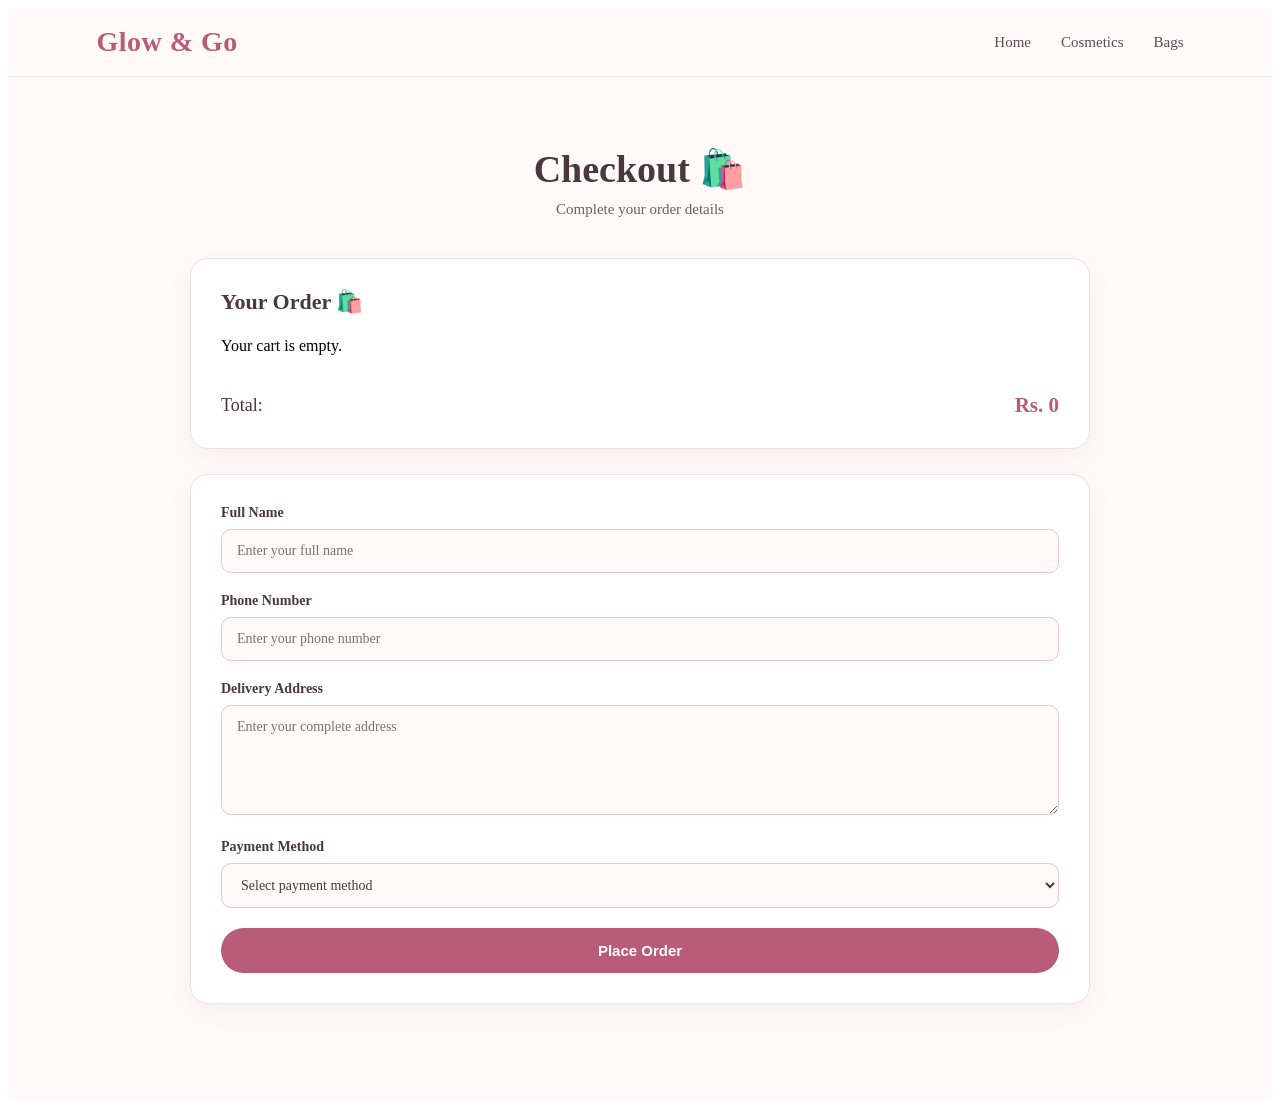
<file: checkout.html>
<!DOCTYPE html>
<html lang="en">
<head>
    <meta charset="UTF-8">
    <meta name="viewport" content="width=device-width, initial-scale=1.0">
    <title>Checkout | Glow & Go</title>
    <link rel="stylesheet" href="style.css">
</head>

<body>

    <header class="header">
        <div class="logo">Glow & Go</div>

        <nav>
            <a href="index.html">Home</a>
            <a href="index.html#cosmetics">Cosmetics</a>
            <a href="index.html#bags">Bags</a>
        </nav>
    </header>

    <main class="checkout-page">

        <div class="checkout-container">

            <h1>Checkout 🛍️</h1>
            <p class="checkout-subtitle">Complete your order details</p>
            <div class="order-summary">
    <h2>Your Order 🛍️</h2>
    <div id="checkoutItems"></div>

    <div class="checkout-total">
        Total: <strong id="checkoutTotal">Rs. 0</strong>
    </div>
</div>

            <form class="checkout-form">

                <div class="form-group">
                    <label for="name">Full Name</label>
                    <input
                        type="text"
                        id="name"
                        placeholder="Enter your full name"
                        required
                    >
                </div>

                <div class="form-group">
                    <label for="phone">Phone Number</label>
                    <input
                        type="tel"
                        id="phone"
                        placeholder="Enter your phone number"
                        required
                    >
                </div>

                <div class="form-group">
                    <label for="address">Delivery Address</label>
                    <textarea
                        id="address"
                        rows="4"
                        placeholder="Enter your complete address"
                        required
                    ></textarea>
                </div>

                <div class="form-group">

    <label for="payment">
        Payment Method
    </label>

    <select id="payment" required>

        <option value="">
            Select payment method
        </option>

        <option value="cod">
            Cash on Delivery
        </option>

        <option value="online">
            Online Payment
        </option>

    </select>

</div>

                <button type="submit" class="place-order-button">
                    Place Order
                </button>

            </form>

        </div>

    </main>


    <script>
    const checkoutForm = document.querySelector(".checkout-form");

    checkoutForm.addEventListener("submit", (event) => {
        event.preventDefault();

 const orderNumber =
    "GG-" + Math.floor(100000 + Math.random() * 900000);

const cart =
    JSON.parse(localStorage.getItem("glowAndGoCart")) || [];

let total = 0;

cart.forEach((item) => {
    total += item.price * item.quantity;
});

localStorage.setItem(
    "glowAndGoOrderNumber",
    orderNumber
);

localStorage.setItem(
    "glowAndGoOrderTotal",
    total
);

localStorage.removeItem("glowAndGoCart");

checkoutForm.reset();

window.location.href = "success.html";
    });
</script>

<script src="checkout.js"></script>


</body>
</html>
</file>
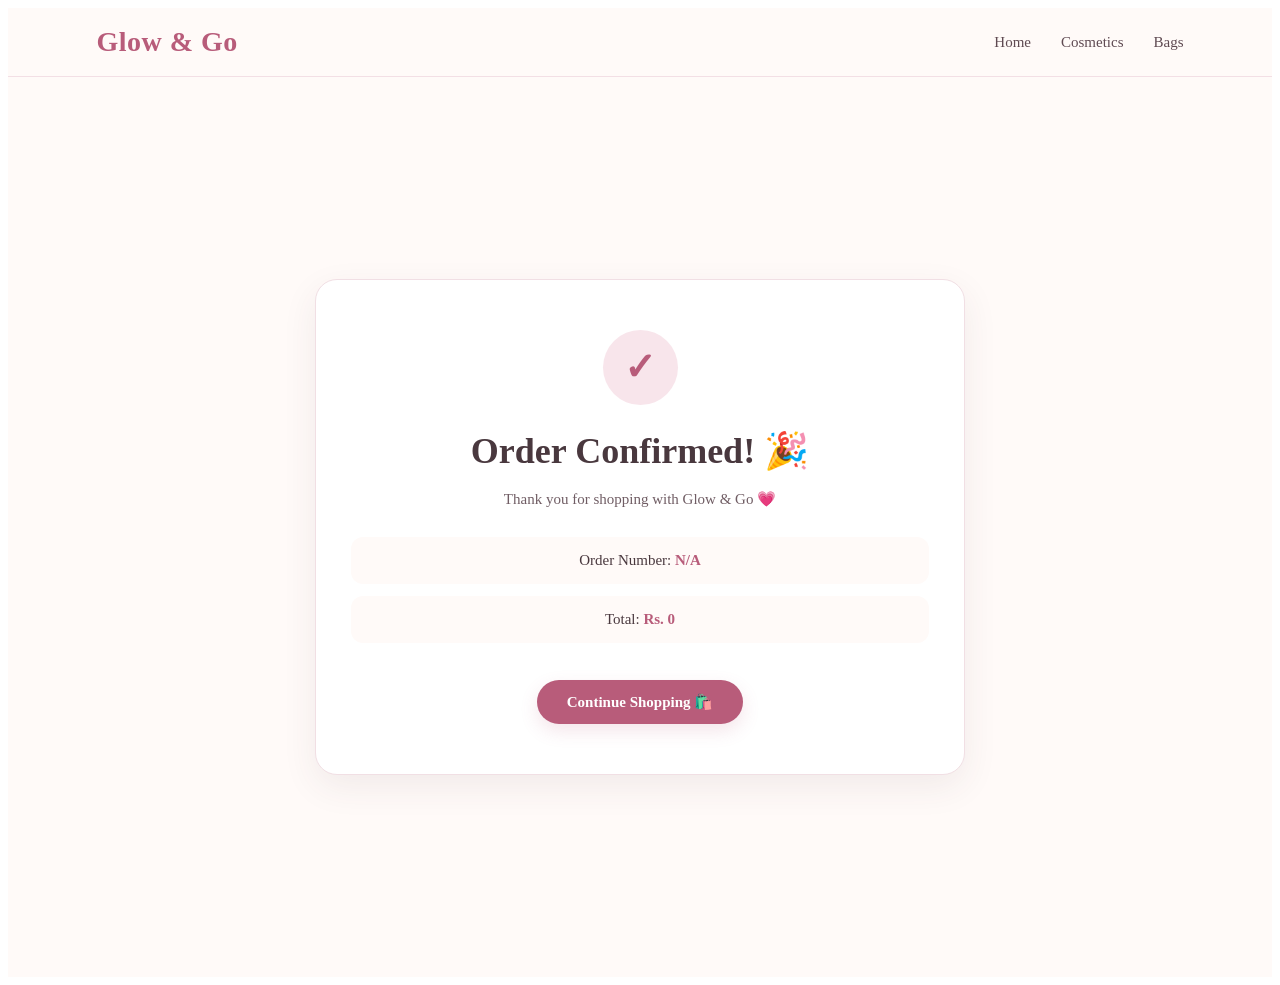
<file: success.html>
<!DOCTYPE html>
<html lang="en">

<head>
    <meta charset="UTF-8">
    <meta name="viewport" content="width=device-width, initial-scale=1.0">

    <title>Order Confirmed | Glow & Go</title>

    <link rel="stylesheet" href="style.css">
</head>

<body>

    <header class="header">

        <div class="logo">
            Glow & Go
        </div>

        <nav>
            <a href="index.html">Home</a>
            <a href="index.html#cosmetics">Cosmetics</a>
            <a href="index.html#bags">Bags</a>
        </nav>

    </header>


    <main class="success-page">

        <div class="success-container">

            <div class="success-icon">
                ✓
            </div>

            <h1>
                Order Confirmed! 🎉
            </h1>

            <p>
                Thank you for shopping with Glow & Go 💗
            </p>

            <div class="order-number">
                Order Number:
                <strong id="orderNumber"></strong>
            </div>

            <div class="success-total">
                Total:
                <strong id="successTotal">
                    Rs. 0
                </strong>
            </div>

            <a href="index.html" class="home-button">
                Continue Shopping 🛍️
            </a>

        </div>

    </main>

    <script>
    const orderNumber =
        localStorage.getItem("glowAndGoOrderNumber");

    const orderTotal =
        localStorage.getItem("glowAndGoOrderTotal");

    document.querySelector("#orderNumber").textContent =
        orderNumber || "N/A";

    document.querySelector("#successTotal").textContent =
        "Rs. " + Number(orderTotal || 0).toLocaleString();
</script>

</body>
</html>
</file>
<file: style.css>
/* ==========================================
   1. HEADER
========================================== */

header {
    width: 100%;
    padding: 18px 7%;

    display: flex;
    align-items: center;
    justify-content: space-between;

    background: #fffaf8;

    border-bottom: 1px solid #f3dfe5;

    position: sticky;
    top: 0;
    z-index: 1000;

    box-sizing: border-box;
}


/* ==========================================
   LOGO
========================================== */

.logo {
    font-size: 28px;
    font-weight: 700;
    letter-spacing: 0.5px;

    color: #b85c7a;

    white-space: nowrap;
}

.logo span {
    color: #d89aaa;
}


/* ==========================================
   NAVIGATION
========================================== */

header nav {
    display: flex;
    align-items: center;
    gap: 30px;
}

header nav a {
    text-decoration: none;

    color: #5f4a52;

    font-size: 15px;
    font-weight: 500;

    position: relative;

    transition:
        color 0.3s ease,
        transform 0.3s ease;
}


/* Underline hover effect */

header nav a::after {
    content: "";

    position: absolute;
    left: 0;
    bottom: -7px;

    width: 0;
    height: 2px;

    background: #c87591;

    transition: width 0.3s ease;
}

header nav a:hover {
    color: #c87591;
}

header nav a:hover::after {
    width: 100%;
}


/* ==========================================
   CART BUTTON
========================================== */

header .cart {
    padding: 10px 18px;

    background: #ffffff;

    color: #b85c7a;

    border: 1px solid #e9c5d0;

    border-radius: 25px;

    font-size: 15px;
    font-weight: 600;

    cursor: pointer;

    box-shadow:
        0 4px 12px rgba(184, 92, 122, 0.08);

    transition:
        background 0.3s ease,
        color 0.3s ease,
        transform 0.3s ease,
        box-shadow 0.3s ease;
}


/* Cart hover */

header .cart:hover {
    background: #b85c7a;

    color: #ffffff;

    transform: translateY(-3px);

    box-shadow:
        0 10px 22px rgba(184, 92, 122, 0.20);
}


/* Cart click */

header .cart:active {
    transform: translateY(-1px);
}

/* ==========================================
   2. HERO SECTION
========================================== */

.hero {
    min-height: 650px;

    display: flex;
    align-items: center;

    padding: 70px 7%;

    box-sizing: border-box;

    background:
        linear-gradient(
            90deg,
            rgba(255, 248, 246, 0.98) 0%,
            rgba(255, 248, 246, 0.82) 45%,
            rgba(255, 248, 246, 0.25) 100%
        ),
        url("https://images.unsplash.com/photo-1522335789203-aabd1fc54bc9?auto=format&fit=crop&w=1600&q=85");

    background-size: cover;
    background-position: center;
}


/* Hero content */

.hero-content {
    max-width: 620px;
}


/* Small welcome text */

.hero-content > p:first-child {
    margin-bottom: 18px;

    color: #b85c7a;

    font-size: 17px;
    font-weight: 600;

    letter-spacing: 1px;
}


/* Main heading */

.hero-content h1 {
    margin: 0;

    color: #49383e;

    font-size: clamp(45px, 6vw, 72px);

    line-height: 1.08;

    letter-spacing: -1px;
}


/* Pink heading line */

.hero-content h1 span {
    color: #c87591;
}


/* Description */

.hero-content p:nth-of-type(2) {
    max-width: 520px;

    margin: 25px 0 32px;

    color: #705d64;

    font-size: 17px;

    line-height: 1.8;
}


/* Shop Now button */

.hero-content > a {
    display: inline-block;

    padding: 14px 30px;

    background: #b85c7a;

    color: #ffffff;

    text-decoration: none;

    border-radius: 30px;

    font-size: 15px;
    font-weight: 600;

    box-shadow:
        0 8px 20px rgba(184, 92, 122, 0.18);

    transition:
        transform 0.3s ease,
        background 0.3s ease,
        box-shadow 0.3s ease;
}


/* Button hover */

.hero-content > a:hover {
    background: #a84f6d;

    transform: translateY(-4px);

    box-shadow:
        0 13px 28px rgba(184, 92, 122, 0.25);
}


/* Button click */

.hero-content > a:active {
    transform: translateY(-1px);
}

/* ==========================================
   3. CATEGORIES
========================================== */

.categories {
    padding: 90px 7%;
    text-align: center;
    background: #ffffff;
}


/* Section heading */

.categories h2 {
    margin: 0 0 45px;

    color: #49383e;

    font-size: 34px;
    font-weight: 700;
}


/* Category cards container */

.category-container {
    max-width: 1000px;
    margin: 0 auto;

    display: grid;
    grid-template-columns: repeat(2, 1fr);

    gap: 30px;
}


/* Category card */

.category {
    padding: 42px 35px;

    background: #fffaf8;

    border: 1px solid #f3dfe5;

    border-radius: 20px;

    box-shadow:
        0 8px 25px rgba(80, 50, 60, 0.06);

    transition:
        transform 0.35s ease,
        box-shadow 0.35s ease,
        border-color 0.35s ease;
}


/* Card hover */

.category:hover {
    transform: translateY(-8px);

    border-color: #e7b8c7;

    box-shadow:
        0 18px 35px rgba(184, 92, 122, 0.12);
}


/* Category icon */

.category-icon {
    width: 72px;
    height: 72px;

    margin: 0 auto 22px;

    display: flex;
    align-items: center;
    justify-content: center;

    background: #f8e5eb;

    border-radius: 50%;

    font-size: 32px;

    transition:
        transform 0.35s ease,
        background 0.35s ease;
}


/* Icon hover */

.category:hover .category-icon {
    transform: scale(1.08);

    background: #f3d4df;
}


/* Category title */

.category h3 {
    margin: 0 0 12px;

    color: #49383e;

    font-size: 23px;
}


/* Category description */

.category p {
    max-width: 400px;

    margin: 0 auto 22px;

    color: #705d64;

    font-size: 15px;

    line-height: 1.7;
}


/* Category link */

.category a {
    color: #b85c7a;

    text-decoration: none;

    font-size: 15px;
    font-weight: 600;

    transition:
        color 0.3s ease;
}

.category a:hover {
    color: #8f405c;
}

/* ==========================================
   4. COSMETICS SECTION
========================================== */

#cosmetics {
    padding: 90px 7%;
    background: #fffaf8;
}

#cosmetics > h2 {
    margin: 0 0 30px;

    text-align: center;

    color: #49383e;

    font-size: 34px;
}


/* ==========================================
   SEARCH BAR
========================================== */

.product-tools {
    max-width: 500px;
    margin: 0 auto 45px;
}

#productSearch {
    width: 100%;
    box-sizing: border-box;

    padding: 14px 20px;

    border: 1px solid #e9c5d0;
    border-radius: 30px;

    outline: none;

    background: #ffffff;

    color: #49383e;

    font-size: 15px;

    box-shadow:
        0 5px 18px rgba(184, 92, 122, 0.06);

    transition:
        border-color 0.3s ease,
        box-shadow 0.3s ease,
        transform 0.3s ease;
}

#productSearch::placeholder {
    color: #a58c94;
}

#productSearch:focus {
    border-color: #c87591;

    transform: translateY(-2px);

    box-shadow:
        0 8px 22px rgba(184, 92, 122, 0.12);
}


/* ==========================================
   PRODUCTS GRID
========================================== */

#cosmetics .products {
    display: grid;

    grid-template-columns:
        repeat(3, minmax(0, 1fr));

    gap: 28px;

    max-width: 1250px;

    margin: 0 auto;
}

/* ==========================================
   5. PRODUCT CARDS
========================================== */

.product {
    background: #ffffff;

    border: 1px solid #f1dfe4;

    border-radius: 18px;

    overflow: hidden;

    box-shadow:
        0 7px 22px rgba(80, 50, 60, 0.06);

    transition:
        transform 0.35s ease,
        box-shadow 0.35s ease,
        border-color 0.35s ease;
}


/* Product card hover */

.product:hover {
    transform: translateY(-8px);

    border-color: #e7bdca;

    box-shadow:
        0 18px 38px rgba(184, 92, 122, 0.13);
}


/* ==========================================
   PRODUCT IMAGE
========================================== */

.product-image {
    width: 100%;
    height: 280px;

    overflow: hidden;

    background: #f8f1ef;
}

.product-image img {
    width: 100%;
    height: 100%;

    display: block;

    object-fit: cover;

    transition:
        transform 0.55s ease;
}


/* Image zoom on hover */

.product:hover .product-image img {
    transform: scale(1.06);
}


/* ==========================================
   PRODUCT INFORMATION
========================================== */

.product-info {
    padding: 24px;
}

.product-info h3 {
    margin: 0 0 10px;

    color: #49383e;

    font-size: 20px;
}

.product-info p {
    margin: 0 0 14px;

    color: #75636a;

    font-size: 14px;

    line-height: 1.65;
}


/* Price */

.product-info p:last-of-type {
    color: #b85c7a;

    font-size: 17px;
    font-weight: 700;

    margin-bottom: 18px;
}


/* ==========================================
   ADD TO CART BUTTON
========================================== */

.product-info button {
    width: 100%;

    padding: 12px 18px;

    border: none;
    border-radius: 25px;

    background: #b85c7a;

    color: #ffffff;

    font-size: 14px;
    font-weight: 600;

    cursor: pointer;

    box-shadow:
        0 6px 15px rgba(184, 92, 122, 0.15);

    transition:
        background 0.3s ease,
        transform 0.3s ease,
        box-shadow 0.3s ease;
}


/* Button hover */

.product-info button:hover {
    background: #a84f6d;

    transform: translateY(-3px);

    box-shadow:
        0 10px 22px rgba(184, 92, 122, 0.23);
}


/* Button click */

.product-info button:active {
    transform: translateY(-1px);
}

/* ==========================================
   6. BAGS SECTION
========================================== */

#bags {
    padding: 90px 7%;
    background: #ffffff;
}

#bags > h2 {
    margin: 0 0 45px;
    text-align: center;
    color: #49383e;
    font-size: 34px;
    font-weight: 700;
}

#bags .products {
    display: grid;
    grid-template-columns: repeat(3, minmax(0, 1fr));
    gap: 28px;
    max-width: 1250px;
    margin: 0 auto;
}

/* ==========================================
   7. ABOUT SECTION
========================================== */

#about {
    padding: 90px 7%;
    text-align: center;
    background: #fffaf8;
}

#about h2 {
    margin: 0 0 25px;
    color: #49383e;
    font-size: 34px;
    font-weight: 700;
}

#about p {
    max-width: 800px;
    margin: 0 auto;
    color: #705d64;
    font-size: 16px;
    line-height: 1.9;
}

/* ==========================================
   8. NEWSLETTER SECTION
========================================== */

.newsletter {
    padding: 75px 7%;
    text-align: center;
    background: #f8e5eb;
}

.newsletter h2 {
    margin: 0 0 15px;
    color: #49383e;
    font-size: 32px;
}

.newsletter p {
    max-width: 600px;
    margin: 0 auto 28px;
    color: #705d64;
    font-size: 15px;
    line-height: 1.7;
}

.newsletter form {
    max-width: 520px;
    margin: 0 auto;
}

.newsletter label {
    display: block;
    margin-bottom: 10px;
    color: #49383e;
    font-size: 14px;
    font-weight: 600;
    text-align: left;
}

.newsletter input {
    width: 100%;
    box-sizing: border-box;
    padding: 14px 18px;
    margin-bottom: 15px;
    border: 1px solid #e9c5d0;
    border-radius: 25px;
    outline: none;
    background: #ffffff;
    color: #49383e;
    font-size: 15px;
}

.newsletter input:focus {
    border-color: #c87591;
    box-shadow: 0 5px 15px rgba(184, 92, 122, 0.10);
}

.newsletter button {
    padding: 13px 28px;
    border: none;
    border-radius: 25px;
    background: #b85c7a;
    color: #ffffff;
    font-size: 14px;
    font-weight: 600;
    cursor: pointer;
    transition: background 0.3s ease, transform 0.3s ease;
}

.newsletter button:hover {
    background: #a84f6d;
    transform: translateY(-3px);
}

/* ==========================================
   9. FOOTER
========================================== */

footer {
    padding: 55px 7% 30px;
    text-align: center;
    background: #49383e;
    color: #ffffff;
}

footer h2 {
    margin: 0 0 10px;
    color: #f8dce5;
    font-size: 28px;
}

footer > p {
    margin: 0 0 28px;
    color: #e7d5da;
    font-size: 14px;
}

.footer-links {
    display: flex;
    justify-content: center;
    flex-wrap: wrap;
    gap: 25px;
    margin-bottom: 25px;
}

.footer-links a {
    color: #ffffff;
    text-decoration: none;
    font-size: 14px;
    transition: color 0.3s ease;
}

.footer-links a:hover {
    color: #f0aeca;
}

footer > p:last-child {
    margin-top: 25px;
    margin-bottom: 0;
    padding-top: 22px;
    border-top: 1px solid rgba(255, 255, 255, 0.15);
    color: #cdbbc1;
    font-size: 13px;
}

/* ==========================================
   10. CART SIDEBAR
========================================== */

.cart-sidebar {
    position: fixed;
    top: 0;
    right: -420px;
    width: 380px;
    max-width: 90%;
    height: 100vh;
    background: #ffffff;
    z-index: 2000;
    box-shadow: -10px 0 30px rgba(60, 40, 45, 0.15);
    display: flex;
    flex-direction: column;
    transition: right 0.35s ease;
    box-sizing: border-box;
}

.cart-sidebar.active {
    right: 0;
}

.cart-header {
    padding: 22px 24px;
    display: flex;
    align-items: center;
    justify-content: space-between;
    border-bottom: 1px solid #f1dfe4;
    background: #fffaf8;
}

.cart-header h2 {
    margin: 0;
    color: #49383e;
    font-size: 22px;
}

.close-cart {
    width: 36px;
    height: 36px;
    border: none;
    border-radius: 50%;
    background: #f8e5eb;
    color: #b85c7a;
    font-size: 20px;
    cursor: pointer;
    transition: background 0.3s ease, transform 0.3s ease;
}

.close-cart:hover {
    background: #f0cbd7;
    transform: rotate(90deg);
}

.cart-items {
    flex: 1;
    overflow-y: auto;
    padding: 20px;
}

.cart-bottom {
    padding: 20px;
    border-top: 1px solid #f1dfe4;
    background: #fffaf8;
}

.cart-total {
    display: flex;
    justify-content: space-between;
    align-items: center;
    margin-bottom: 16px;
    color: #49383e;
    font-size: 17px;
}

.cart-total strong {
    color: #b85c7a;
    font-size: 19px;
}

.checkout-button {
    width: 100%;
    padding: 14px;
    border: none;
    border-radius: 28px;
    background: #b85c7a;
    color: #ffffff;
    font-size: 15px;
    font-weight: 600;
    cursor: pointer;
    transition: background 0.3s ease, transform 0.3s ease;
}

.checkout-button:hover {
    background: #a84f6d;
    transform: translateY(-3px);
}

.cart-overlay {
    position: fixed;
    inset: 0;
    background: rgba(50, 35, 40, 0.45);
    z-index: 1500;
    opacity: 0;
    visibility: hidden;
    transition: opacity 0.35s ease, visibility 0.35s ease;
}

.cart-overlay.active {
    opacity: 1;
    visibility: visible;
}

/* ==========================================
   11. CART ITEMS
========================================== */

.cart-item {
    display: flex;
    gap: 14px;
    padding: 15px 0;
    border-bottom: 1px solid #f1dfe4;
}

.cart-item-image {
    width: 75px;
    height: 75px;
    flex-shrink: 0;
    border-radius: 12px;
    overflow: hidden;
    background: #f8f1ef;
}

.cart-item-image img {
    width: 100%;
    height: 100%;
    display: block;
    object-fit: cover;
}

.cart-item-info {
    flex: 1;
    min-width: 0;
}

.cart-item-info h3 {
    margin: 0 0 6px;
    color: #49383e;
    font-size: 15px;
}

.cart-item-info p {
    margin: 0 0 10px;
    color: #b85c7a;
    font-size: 14px;
    font-weight: 600;
}

.quantity-controls {
    display: flex;
    align-items: center;
    gap: 8px;
}

.quantity-controls button {
    width: 28px;
    height: 28px;
    border: 1px solid #e9c5d0;
    border-radius: 50%;
    background: #ffffff;
    color: #b85c7a;
    font-size: 16px;
    cursor: pointer;
    transition: background 0.25s ease, color 0.25s ease;
}

.quantity-controls button:hover {
    background: #b85c7a;
    color: #ffffff;
}

.quantity-controls span {
    min-width: 20px;
    text-align: center;
    color: #49383e;
    font-size: 14px;
    font-weight: 600;
}

.cart-item > strong {
    align-self: flex-start;
    color: #49383e;
    font-size: 14px;
    white-space: nowrap;
}

.remove-item {
    margin-top: 8px;
    padding: 0;
    border: none;
    background: transparent;
    color: #b85c7a;
    font-size: 12px;
    cursor: pointer;
}

.remove-item:hover {
    color: #8f405c;
    text-decoration: underline;
}

.empty-cart {
    padding: 50px 15px;
    text-align: center;
    color: #806d74;
    font-size: 15px;
}

/* ==========================================
   12. ADD TO CART MESSAGE
========================================== */

.added-message {
    position: fixed;
    top: 90px;
    right: 25px;
    z-index: 3000;
    padding: 13px 20px;
    background: #49383e;
    color: #ffffff;
    border-radius: 10px;
    font-size: 14px;
    font-weight: 600;
    box-shadow: 0 8px 22px rgba(50, 35, 40, 0.18);
    animation: toastSlide 0.35s ease;
}

@keyframes toastSlide {
    from {
        opacity: 0;
        transform: translateX(30px);
    }

    to {
        opacity: 1;
        transform: translateX(0);
    }
}

/* ==========================================
   13. CHECKOUT PAGE
========================================== */

.checkout-page {
    min-height: 100vh;
    padding: 70px 7%;
    background: #fffaf8;
    box-sizing: border-box;
}

.checkout-container {
    max-width: 900px;
    margin: 0 auto;
}

.checkout-container > h1 {
    margin: 0 0 10px;
    text-align: center;
    color: #49383e;
    font-size: 38px;
}

.checkout-subtitle {
    margin: 0 0 40px;
    text-align: center;
    color: #705d64;
    font-size: 15px;
}

.order-summary,
.checkout-form {
    padding: 30px;
    margin-bottom: 25px;
    background: #ffffff;
    border: 1px solid #f1dfe4;
    border-radius: 18px;
    box-shadow: 0 8px 25px rgba(80, 50, 60, 0.06);
}

.order-summary h2 {
    margin: 0 0 22px;
    color: #49383e;
    font-size: 22px;
}

.form-group {
    margin-bottom: 20px;
}

.form-group label {
    display: block;
    margin-bottom: 8px;
    color: #49383e;
    font-size: 14px;
    font-weight: 600;
}

.form-group input,
.form-group textarea,
.form-group select {
    width: 100%;
    box-sizing: border-box;
    padding: 13px 15px;
    border: 1px solid #e9c5d0;
    border-radius: 10px;
    outline: none;
    background: #fffaf8;
    color: #49383e;
    font-size: 14px;
    font-family: inherit;
}

.form-group textarea {
    min-height: 110px;
    resize: vertical;
}

.form-group input:focus,
.form-group textarea:focus,
.form-group select:focus {
    border-color: #c87591;
    box-shadow: 0 5px 15px rgba(184, 92, 122, 0.10);
}

.place-order-button {
    width: 100%;
    padding: 14px;
    border: none;
    border-radius: 28px;
    background: #b85c7a;
    color: #ffffff;
    font-size: 15px;
    font-weight: 600;
    cursor: pointer;
    transition: background 0.3s ease, transform 0.3s ease;
}

.place-order-button:hover {
    background: #a84f6d;
    transform: translateY(-3px);
}

/* ==========================================
   14. CHECKOUT ORDER ITEMS
========================================== */

.checkout-item {
    display: flex;
    align-items: center;
    gap: 15px;
    padding: 16px 0;
    border-bottom: 1px solid #f1dfe4;
}

.checkout-item-image {
    width: 75px;
    height: 75px;
    flex-shrink: 0;
    border-radius: 12px;
    overflow: hidden;
    background: #f8f1ef;
}

.checkout-item-image img {
    width: 100%;
    height: 100%;
    display: block;
    object-fit: cover;
}

.checkout-item-info {
    flex: 1;
    min-width: 0;
}

.checkout-item-info h3 {
    margin: 0 0 6px;
    color: #49383e;
    font-size: 16px;
}

.checkout-item-info p {
    margin: 0 0 10px;
    color: #b85c7a;
    font-size: 14px;
    font-weight: 600;
}

.checkout-quantity {
    display: flex;
    align-items: center;
    gap: 8px;
}

.checkout-quantity button {
    width: 28px;
    height: 28px;
    border: 1px solid #e9c5d0;
    border-radius: 50%;
    background: #ffffff;
    color: #b85c7a;
    font-size: 16px;
    cursor: pointer;
    transition: background 0.25s ease, color 0.25s ease;
}

.checkout-quantity button:hover {
    background: #b85c7a;
    color: #ffffff;
}

.checkout-quantity span {
    min-width: 20px;
    text-align: center;
    color: #49383e;
    font-size: 14px;
    font-weight: 600;
}

.checkout-item > strong {
    color: #49383e;
    font-size: 14px;
    white-space: nowrap;
}

.checkout-total {
    display: flex;
    justify-content: space-between;
    align-items: center;
    padding-top: 22px;
    color: #49383e;
    font-size: 18px;
}

.checkout-total strong {
    color: #b85c7a;
    font-size: 21px;
}

/* ==========================================
   15. SUCCESS PAGE
========================================== */

.success-page {
    min-height: 100vh;
    padding: 80px 7%;
    display: flex;
    align-items: center;
    justify-content: center;
    background: #fffaf8;
    box-sizing: border-box;
}

.success-container {
    width: 100%;
    max-width: 650px;
    padding: 50px 35px;
    text-align: center;
    background: #ffffff;
    border: 1px solid #f1dfe4;
    border-radius: 22px;
    box-shadow: 0 12px 35px rgba(80, 50, 60, 0.08);
    box-sizing: border-box;
}

.success-icon {
    width: 75px;
    height: 75px;
    margin: 0 auto 25px;
    display: flex;
    align-items: center;
    justify-content: center;
    border-radius: 50%;
    background: #f8e5eb;
    color: #b85c7a;
    font-size: 38px;
    font-weight: 700;
}

.success-container h1 {
    margin: 0 0 15px;
    color: #49383e;
    font-size: 36px;
}

.success-container > p {
    margin: 0 0 25px;
    color: #705d64;
    font-size: 15px;
    line-height: 1.7;
}

.order-number,
.success-total {
    padding: 15px 20px;
    margin: 12px 0;
    border-radius: 12px;
    background: #fffaf8;
    color: #49383e;
    font-size: 15px;
}

.order-number strong,
.success-total strong {
    color: #b85c7a;
}

.home-button {
    display: inline-block;
    margin-top: 25px;
    padding: 13px 30px;
    border-radius: 28px;
    background: #b85c7a;
    color: #ffffff;
    text-decoration: none;
    font-size: 15px;
    font-weight: 600;
    box-shadow: 0 7px 18px rgba(184, 92, 122, 0.16);
    transition: background 0.3s ease, transform 0.3s ease;
}

.home-button:hover {
    background: #a84f6d;
    transform: translateY(-3px);
}

/* ==========================================
   17. CART BOTTOM / PROCEED AREA
========================================== */

.cart-bottom {
    padding: 20px 22px;
    background: #fffaf8;
    border-top: 1px solid #f1dfe4;
}

.cart-total {
    margin-bottom: 18px;
    font-size: 16px;
}

.checkout-button {
    display: block;
    box-sizing: border-box;
    text-align: center;
    text-decoration: none;
}

.checkout-button:active {
    transform: translateY(-1px);
}

/* ==========================================
   17. CHECKOUT IMAGE FIX
========================================== */

.checkout-item-image {
    width: 90px;
    height: 90px;
    flex-shrink: 0;
    border-radius: 12px;
    overflow: hidden;
    background: #f8f1ef;
}

.checkout-item-image img {
    width: 100%;
    height: 100%;
    display: block;
    object-fit: contain;
    padding: 6px;
    box-sizing: border-box;
}

/* CHECKOUT IMAGE FINAL FIX */

.checkout-item .checkout-item-image {
    width: 80px !important;
    height: 80px !important;
    min-width: 80px !important;
    max-width: 80px !important;
    min-height: 80px !important;
    max-height: 80px !important;
    overflow: hidden !important;
    flex-shrink: 0 !important;
}

.checkout-item .checkout-item-image img {
    width: 100% !important;
    height: 100% !important;
    max-width: 100% !important;
    max-height: 100% !important;
    object-fit: contain !important;
    display: block !important;
    padding: 5px !important;
    box-sizing: border-box !important;
}

/* ==========================================
   CHECKOUT PRODUCT IMAGE - FINAL FIX
========================================== */

.checkout-item img.checkout-item-image {
    width: 80px !important;
    height: 80px !important;
    min-width: 80px !important;
    max-width: 80px !important;
    min-height: 80px !important;
    max-height: 80px !important;
    object-fit: contain !important;
    display: block !important;
    flex-shrink: 0 !important;
    border-radius: 12px;
    padding: 5px;
    box-sizing: border-box;
    background: #f8f1ef;
}

.checkout-item {
    display: grid !important;
    grid-template-columns: 80px 1fr auto !important;
    align-items: center !important;
    gap: 15px !important;
}

.checkout-item img.checkout-item-image {
    width: 80px !important;
    height: 80px !important;
    max-width: 80px !important;
    max-height: 80px !important;
    object-fit: contain !important;
    padding: 5px !important;
    box-sizing: border-box !important;
}

.checkout-item-image {
    width: 80px;
    height: 80px;
    flex-shrink: 0;
    overflow: hidden;
    border-radius: 12px;
    background: #f8f1ef;
}

.checkout-item-image img {
    width: 100%;
    height: 100%;
    object-fit: contain;
    display: block;
    padding: 5px;
    box-sizing: border-box;
}

/* ==========================================
   MOBILE VIEW
========================================== */

@media (max-width: 650px) {

    header {
        padding: 14px 5%;
    }

    .logo {
        font-size: 22px;
    }

    header nav {
        display: none;
    }

    header .cart {
        padding: 8px 14px;
        font-size: 13px;
    }

    .hero {
        min-height: 520px;
        padding: 50px 5%;
    }

    .hero-content h1 {
        font-size: 42px;
    }

    .categories,
    #cosmetics,
    #bags,
    #about {
        padding: 60px 5%;
    }

    .category-container {
        grid-template-columns: 1fr;
    }

    #cosmetics .products,
    #bags .products {
        grid-template-columns: 1fr;
    }

    .product-image {
        height: 300px;
    }

    .cart-sidebar {
        width: 100%;
        max-width: 100%;
        right: -100%;
    }

    .checkout-page,
    .success-page {
        padding: 50px 5%;
    }

    .order-summary,
    .checkout-form {
        padding: 20px;
    }

    .success-container {
        padding: 35px 20px;
    }

    .footer-links {
        gap: 15px;
    }
}

/* MOBILE NAVBAR FIX */

@media (max-width: 650px) {

    header {
        flex-wrap: wrap;
        justify-content: center;
        gap: 12px;
    }

    header .logo {
        width: 100%;
        text-align: center;
    }

    header nav {
        display: flex;
        justify-content: center;
        flex-wrap: wrap;
        gap: 12px;
        width: 100%;
    }

    header nav a {
        font-size: 12px;
    }

    header .cart {
        padding: 8px 14px;
        font-size: 12px;
    }
}

@media (max-width: 650px) {

    header {
        flex-direction: column;
        align-items: center;
        gap: 16px;
    }

    header .logo {
        width: auto;
        margin-bottom: 4px;
    }

    header nav {
        width: 100%;
        justify-content: center;
        gap: 18px;
    }

    header nav a {
        font-size: 13px;
    }

    header .cart {
        margin-top: 2px;
    }
}

@media (max-width: 650px) {

    header {
        padding: 15px 10px;
    }

    header .logo {
        margin-bottom: 5px;
    }

    header nav {
        display: flex;
        width: 100%;
        justify-content: center;
        flex-wrap: wrap;
        gap: 8px 16px;
    }

    header nav a {
        font-size: 13px;
        white-space: nowrap;
    }

    header .cart {
        margin-top: 5px;
    }
}
</file>
